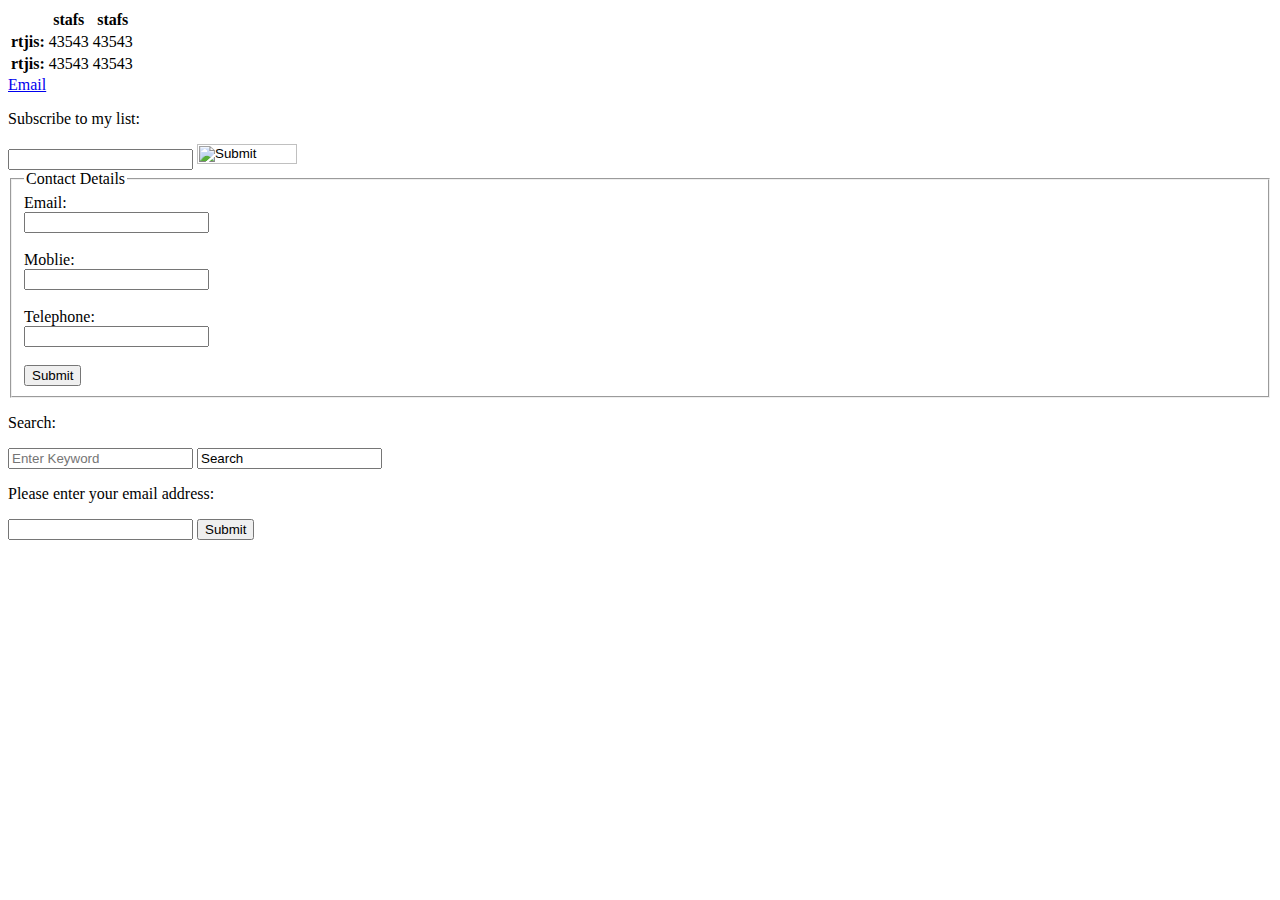
<file: html Practice/Index.html>
<html lang="en">
<head>
    <meta charset="UTF-8">
    <meta name="viewport" content="width=device-width, initial-scale=1.0">
    <title>Html</title>
</head>
<body>
    <table>
        <tr>
            <th></th>
            <th scope="col">stafs</th>
            <th scope="col">stafs</th>
        </tr>
        <tr>
            <th scope="row">rtjis:</th>
            <td>43543</td>
            <td>43543</td>
        </tr>
        <tr>
            <th scope="row">rtjis:</th>
            <td>43543</td>
            <td>43543</td>
        </tr>
    </table>
    <a href="mailto:Julienpaudigier@gmail.com">Email</a>

    <p> Subscribe to my list:</p>
        <input type="text" name="Email"/>
        <input type="image" scr="" width="100" height="20"/>

    <fieldset>
        <legend>Contact Details</legend>
        <label>Email:<br/>
        <input type="text" name="Email" /></label><br />
        <br>
        <label>Moblie:<br/>
        <input type="text" name="Moblie" /></label><br />
        <br>
        <label>Telephone:<br/>
        <input type="text" name="Telephone" /></label><br />
        <br>
        <input type="submit" value="Submit"/>
    </fieldset>

    <p>Search:</p>
    <input type="search" name="search"
        placeholder="Enter Keyword"/>
    <input name="submit" value="Search">

    <p>Please enter your email address:</p>
    <input type="email" name="email"/>
    <input type="submit" value="Submit"/>

</body>
</html>
</file>
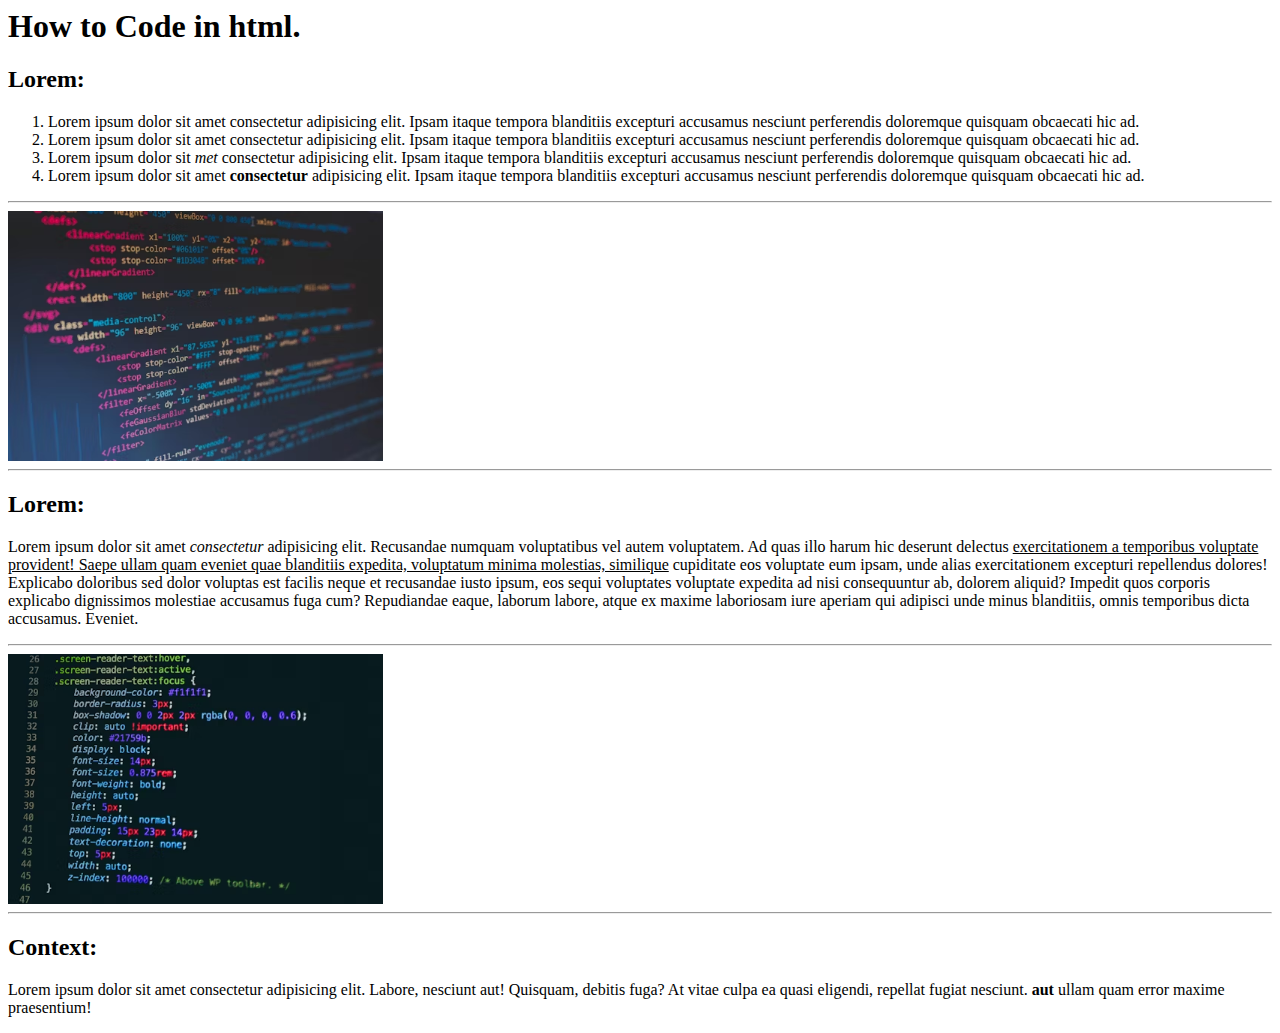
<file: html test/Index.html>
<html lang="en">
<head>
    <meta charset="UTF-8">
    <meta name="viewport" content="width=device-width, initial-scale=1.0">
    <title>Document</title>
</head>
<body>
   <div class="title"><h1>How to Code in html.</h1></div>
<h2>Lorem:</h2>
   <ol>
        <li>Lorem ipsum dolor sit amet consectetur adipisicing elit. Ipsam itaque tempora blanditiis excepturi accusamus nesciunt perferendis doloremque quisquam obcaecati hic ad.</li>
        <li>Lorem ipsum dolor sit amet consectetur adipisicing elit. Ipsam itaque tempora blanditiis excepturi accusamus nesciunt perferendis doloremque quisquam obcaecati hic ad.</li>
        <li>Lorem ipsum dolor sit <i>met</i> consectetur adipisicing elit. Ipsam itaque tempora blanditiis excepturi accusamus nesciunt perferendis doloremque quisquam obcaecati hic ad.</li>
        <li>Lorem ipsum dolor sit amet <b>consectetur</b> adipisicing elit. Ipsam itaque tempora blanditiis excepturi accusamus nesciunt perferendis doloremque quisquam obcaecati hic ad.</li>
   </ol>

   <hr>
   <img src="img/photo-1542831371-29b0f74f9713.avif" height="250" alt="Image 1">
   <hr>
   <h2>Lorem:</h2>
   <p>Lorem ipsum dolor sit amet <i>consectetur</i> adipisicing elit. Recusandae numquam voluptatibus vel autem voluptatem. Ad quas illo harum hic deserunt delectus <u>exercitationem a temporibus voluptate provident! Saepe ullam quam eveniet quae blanditiis expedita, voluptatum minima molestias, similique</u> cupiditate eos voluptate eum ipsam, unde alias exercitationem excepturi repellendus dolores! Explicabo doloribus sed dolor voluptas est facilis neque et recusandae iusto ipsum, eos sequi voluptates voluptate expedita ad nisi consequuntur ab, dolorem aliquid? Impedit quos corporis explicabo dignissimos molestiae accusamus fuga cum? Repudiandae eaque, laborum labore, atque ex maxime laboriosam iure aperiam qui adipisci unde minus blanditiis, omnis temporibus dicta accusamus. Eveniet.</p>
   <hr>
   <img src="img/photo-1505685296765-3a2736de412f.avif" height="250" alt="Image 2">
   <hr>
   <h2>Context:</h2>
   <p>Lorem ipsum dolor sit amet consectetur adipisicing elit. Labore, </i>nesciunt</i> aut! Quisquam, debitis fuga? At vitae culpa ea quasi eligendi, repellat fugiat nesciunt. <b> aut </b> ullam quam error maxime praesentium!</p>
</body>
</html>
</file>
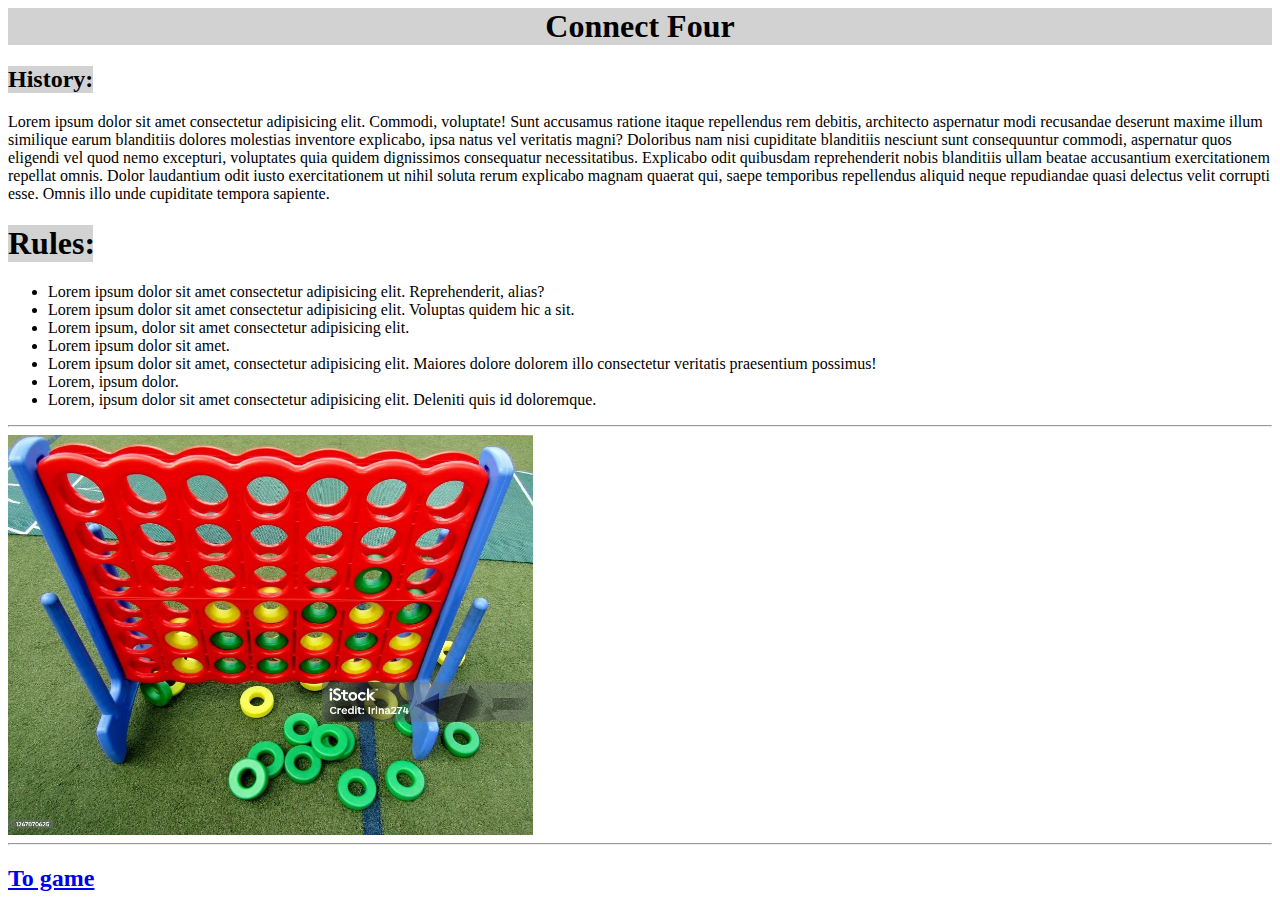
<file: Connect Four/p1.html>
<html lang="en">

<head>
    <meta charset="UTF-8">
    <meta name="viewport" content="width=device-width, initial-scale=1.0">
    <link rel="stylesheet" href="style.css">

    <title>
        Connect Four Rules
    </title>


</head>

<body>
    <h1>
        <div class="pg1title">Connect Four</div>
    </h1>

    <h2>
    <div class ="pg1h1">History:</div>
    </h2>

    <p>
        <div class="pg1p1">Lorem ipsum dolor sit amet consectetur adipisicing elit. Commodi, voluptate! Sunt accusamus ratione itaque repellendus rem debitis, architecto aspernatur modi recusandae deserunt maxime illum similique earum blanditiis dolores molestias inventore explicabo, ipsa natus vel veritatis magni? Doloribus nam nisi cupiditate blanditiis nesciunt sunt consequuntur commodi, aspernatur quos eligendi vel quod nemo excepturi, voluptates quia quidem dignissimos consequatur necessitatibus. Explicabo odit quibusdam reprehenderit nobis blanditiis ullam beatae accusantium exercitationem repellat omnis. Dolor laudantium odit iusto exercitationem ut nihil soluta rerum explicabo magnam quaerat qui, saepe temporibus repellendus aliquid neque repudiandae quasi delectus velit corrupti esse. Omnis illo unde cupiditate tempora sapiente.</div>
    </p>
    <h1>
        <div class="pg1h2">Rules:</div>
    </h1>
    <ul>
        <li>Lorem ipsum dolor sit amet consectetur adipisicing elit. Reprehenderit, alias?</li>
        <li>Lorem ipsum dolor sit amet consectetur adipisicing elit. Voluptas quidem hic a sit.</li>
        <li>Lorem ipsum, dolor sit amet consectetur adipisicing elit.</li>
        <li>Lorem ipsum dolor sit amet.</li>
        <li>Lorem ipsum dolor sit amet, consectetur adipisicing elit. Maiores dolore dolorem illo consectetur veritatis praesentium possimus!</li>
        <li>Lorem, ipsum dolor.</li>
        <li>Lorem, ipsum dolor sit amet consectetur adipisicing elit. Deleniti quis id doloremque.</li>
    </ul>
        <hr>
        <img src="img/istockphoto-1267070625-1024x1024.jpeg" width="" height="400" alt="Connect Four Board">
        <hr>
        <h2>
            <a href="p2.html">To game</a>
        </h2>
    </p>
</body>

</html>
</file>
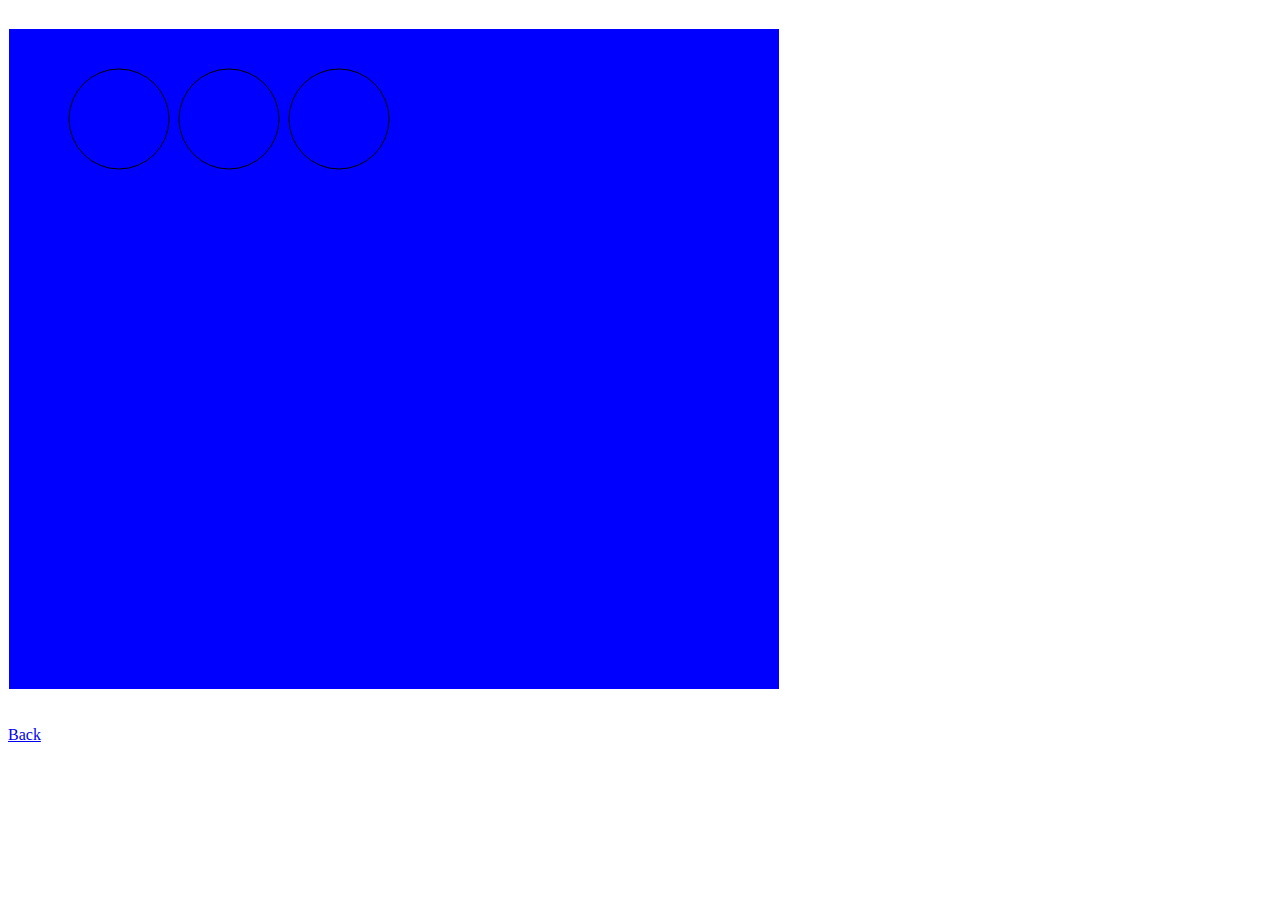
<file: Connect Four/p2.html>
<html lang="en">
<head>
    <meta charset="UTF-8">
    <meta name="viewport" content="width=device-width, initial-scale=1.0">
    <title>Connect 4 pg:2</title>
</head>
<body>
    <canvas id="myCanvas" width="1200" height="700" style="border:1px solid rgba(128, 128, 128, 0)"></canvas>

    <script>
    const c = document.getElementById("myCanvas");
    const ctx = c.getContext("2d");
    ctx.fillStyle = "blue";
    ctx.fillRect(0, 20, 770, 660);


    ctx.beginPath();
    ctx.arc(110, 110, 50, 0, 2 * Math.PI);
    ctx.stroke();
    ctx.beginPath();
    ctx.arc(220, 110, 50, 0, 2 * Math.PI);
    ctx.stroke();
    ctx.beginPath();
    ctx.arc(330, 110, 50, 0, 2 * Math.PI);
    ctx.stroke();
    </script>
    <p>
        <a href="p1.html">Back</a>
    </p>
</body>
</html>
</file>
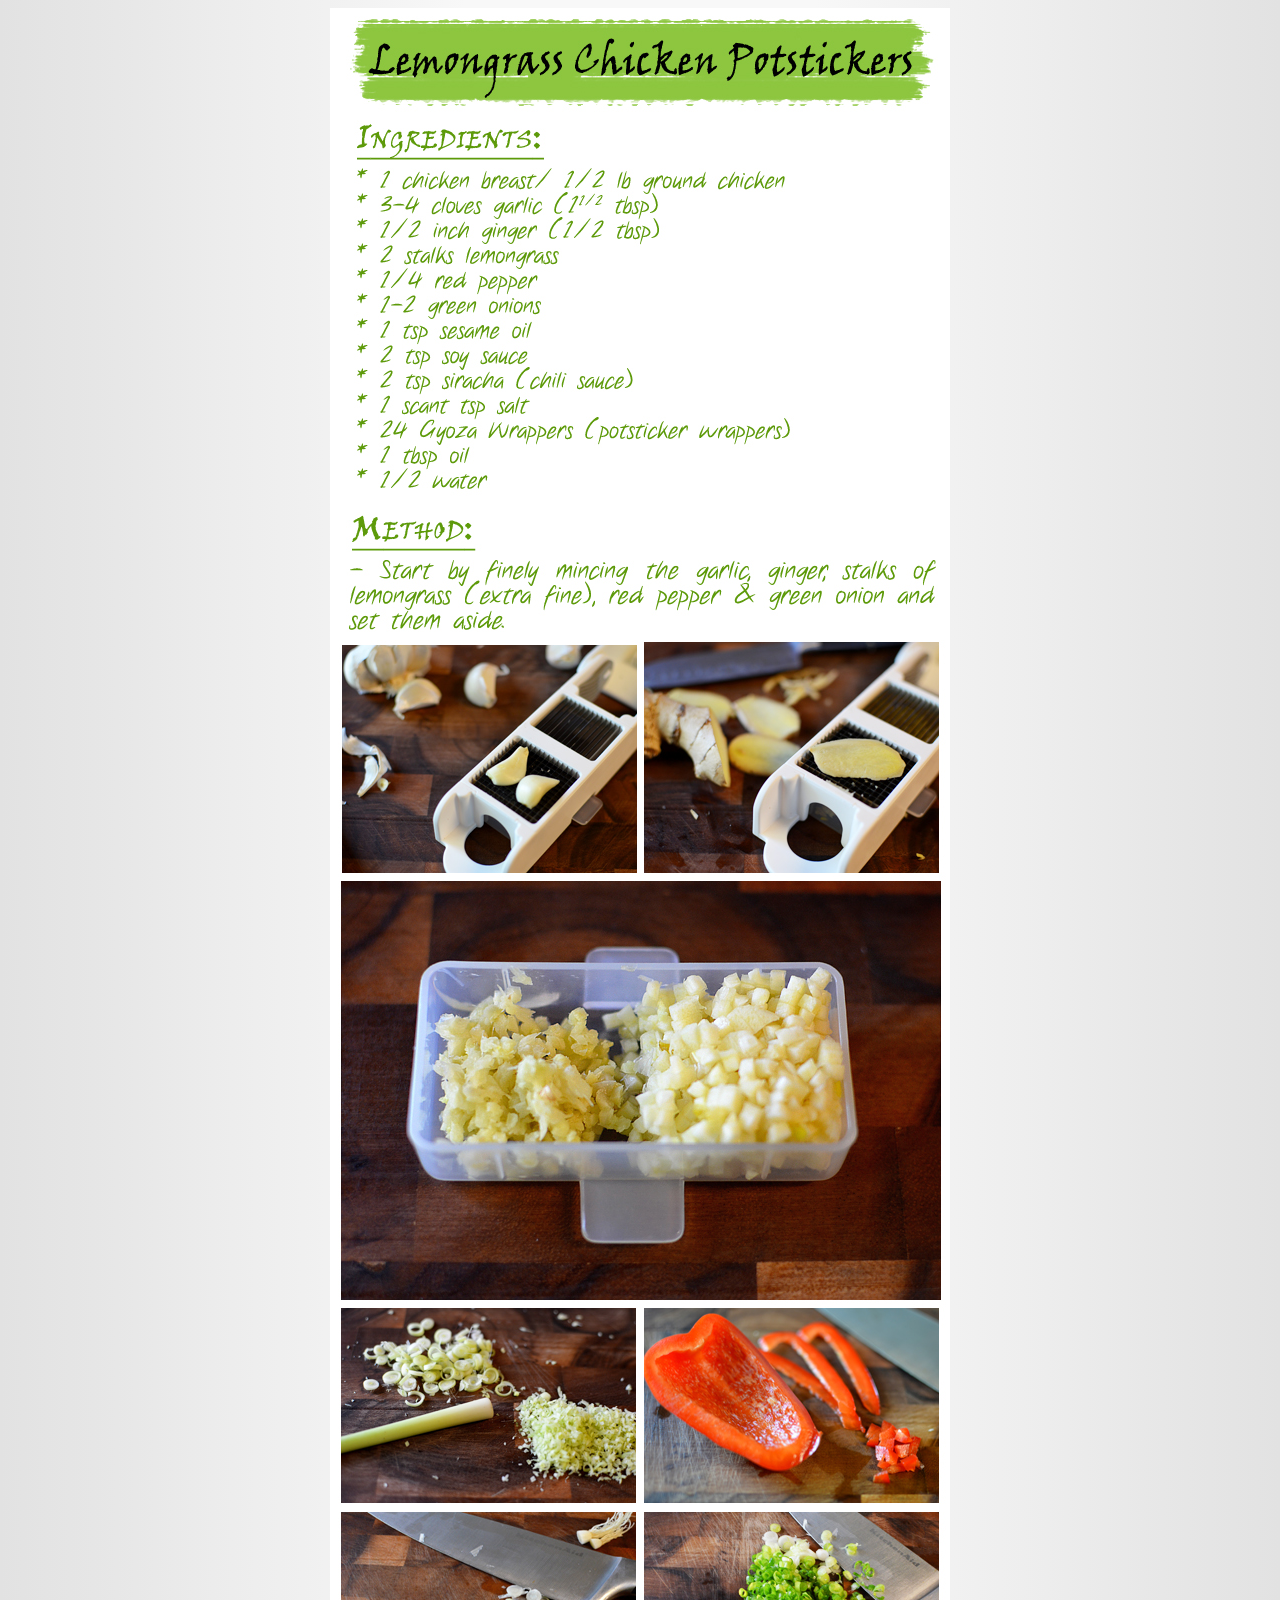
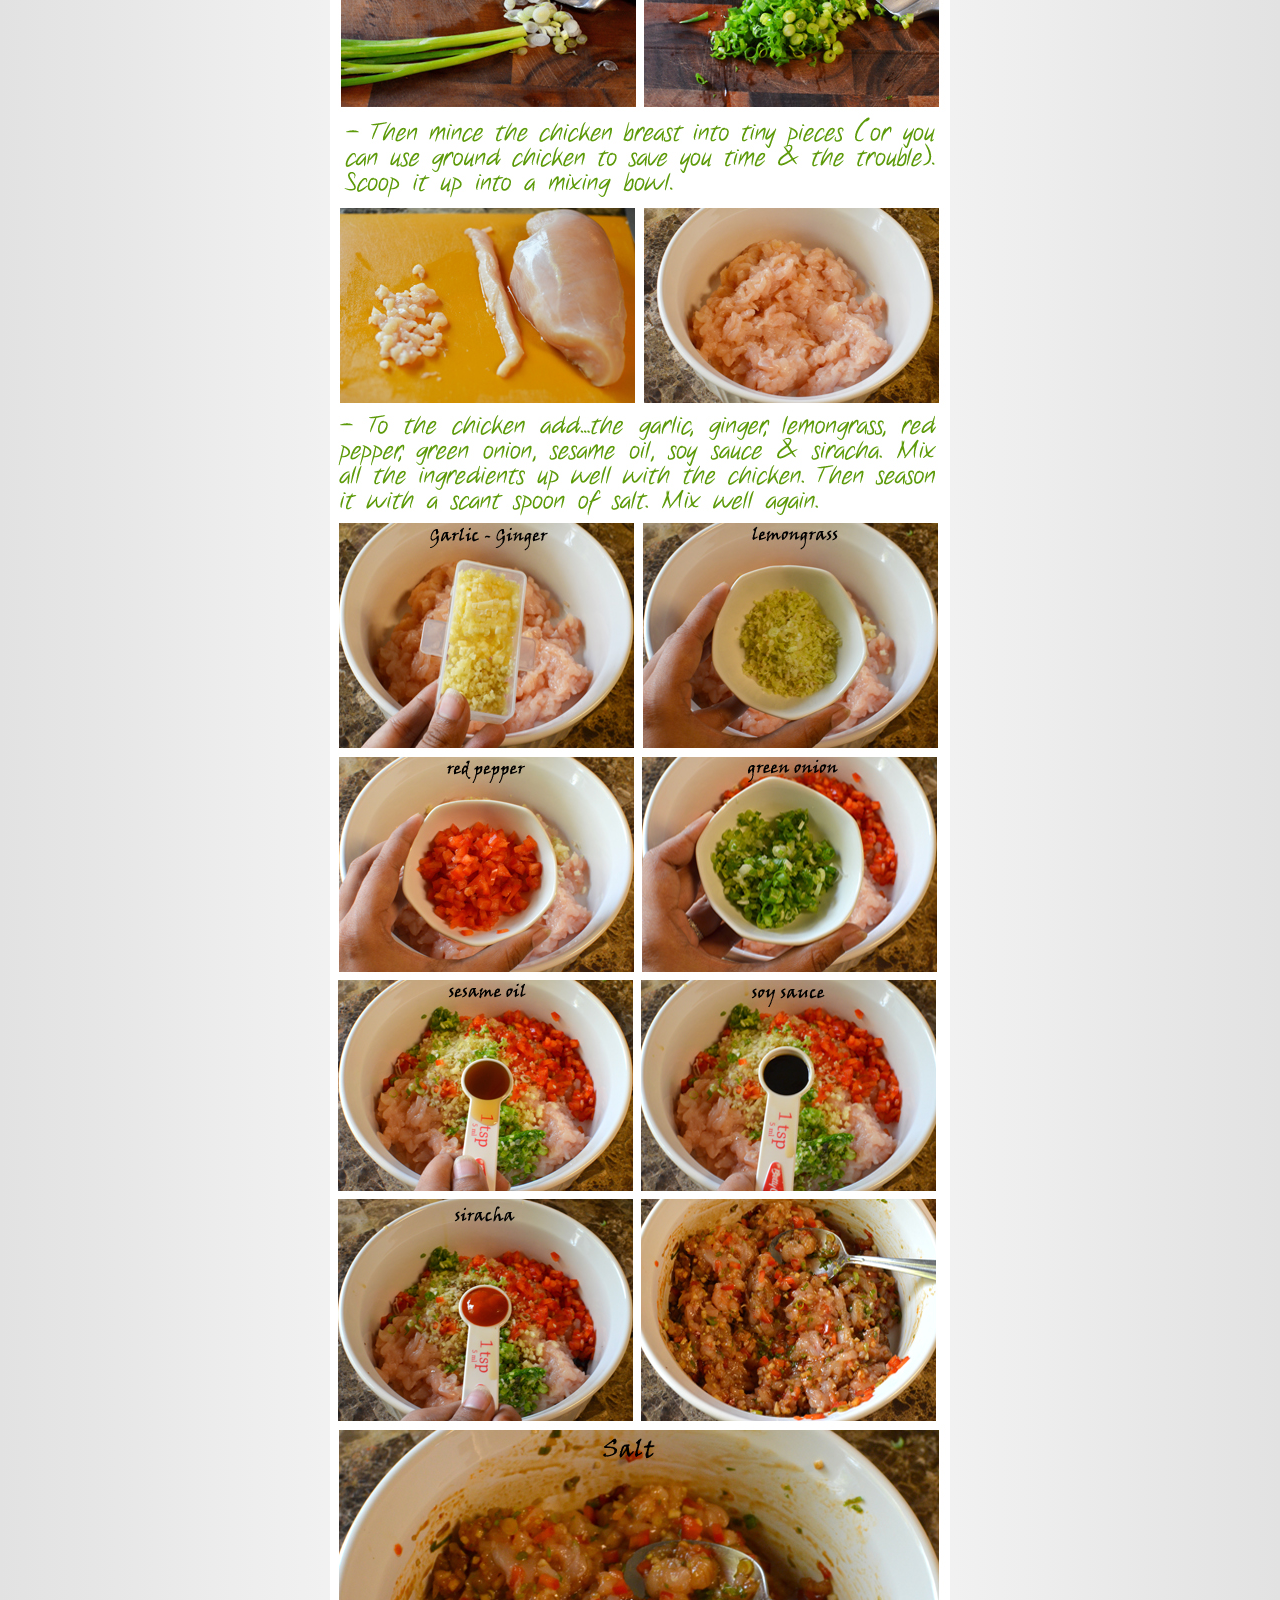
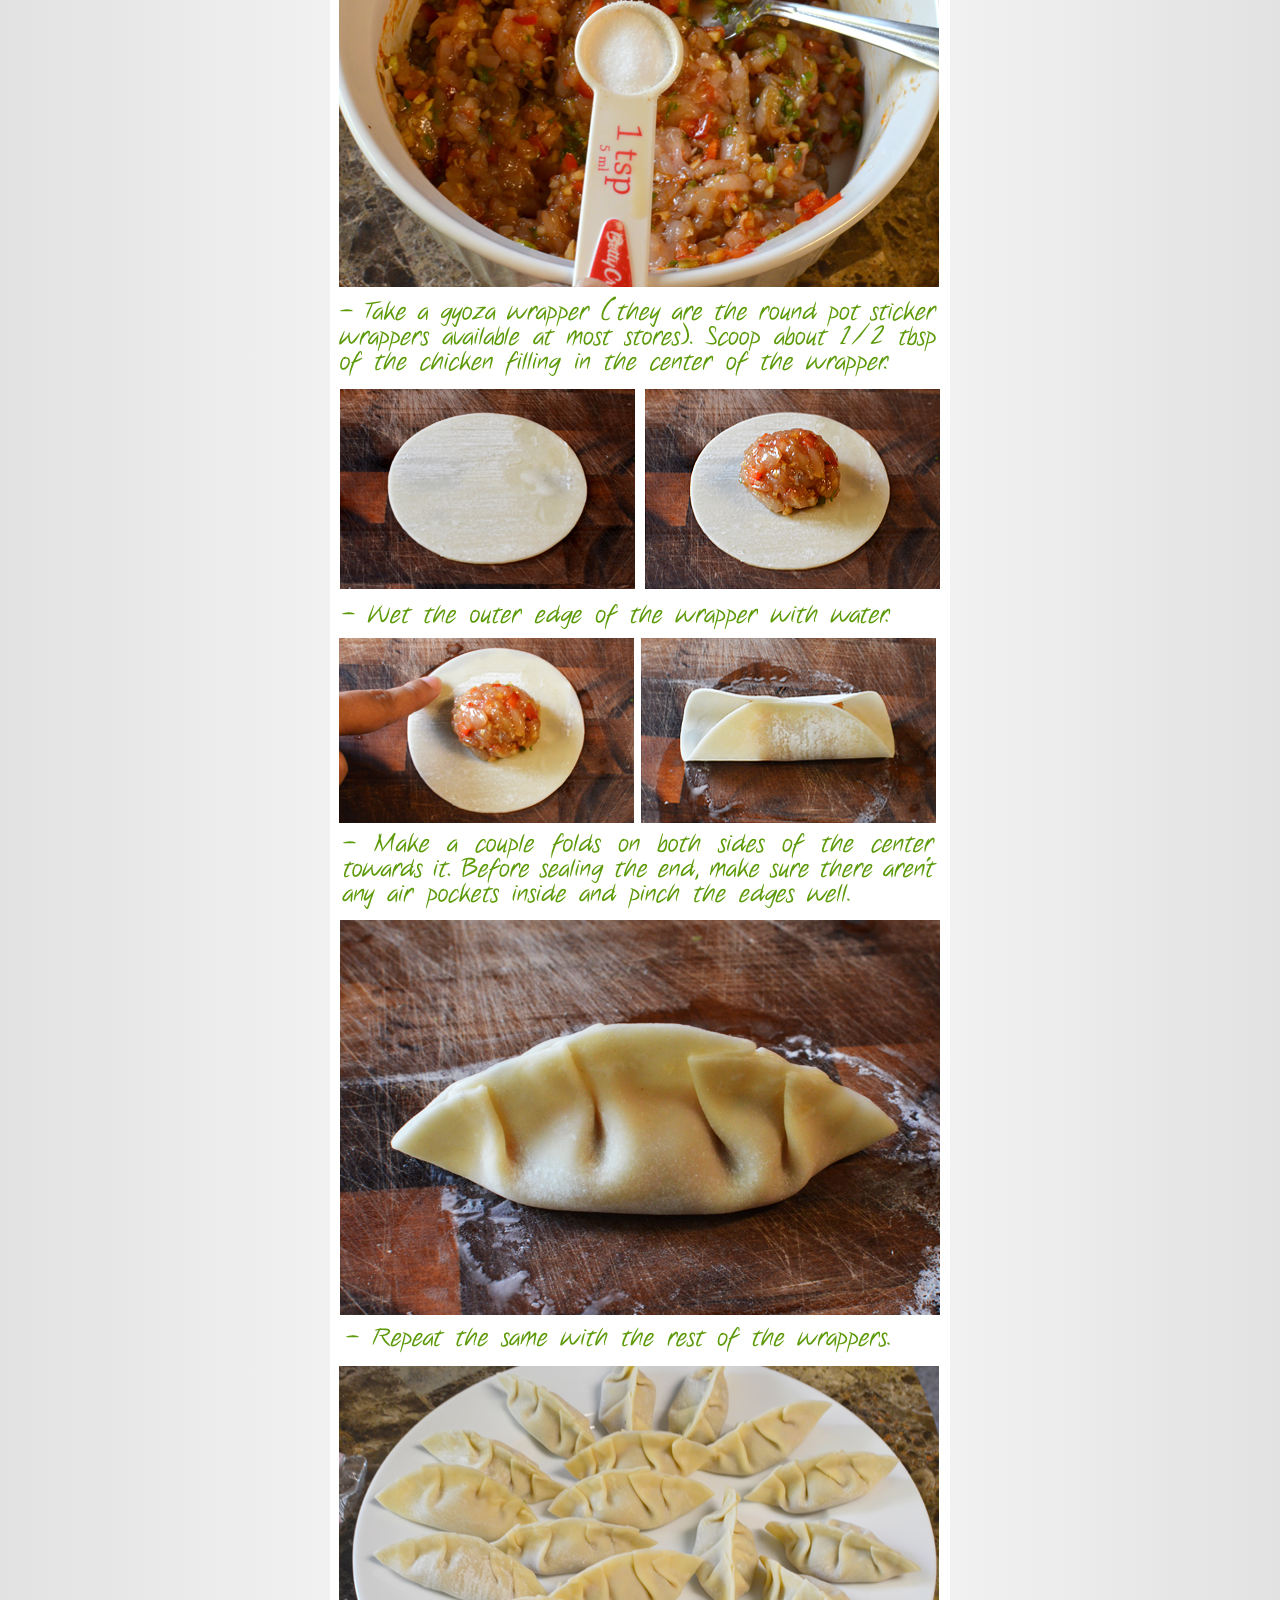
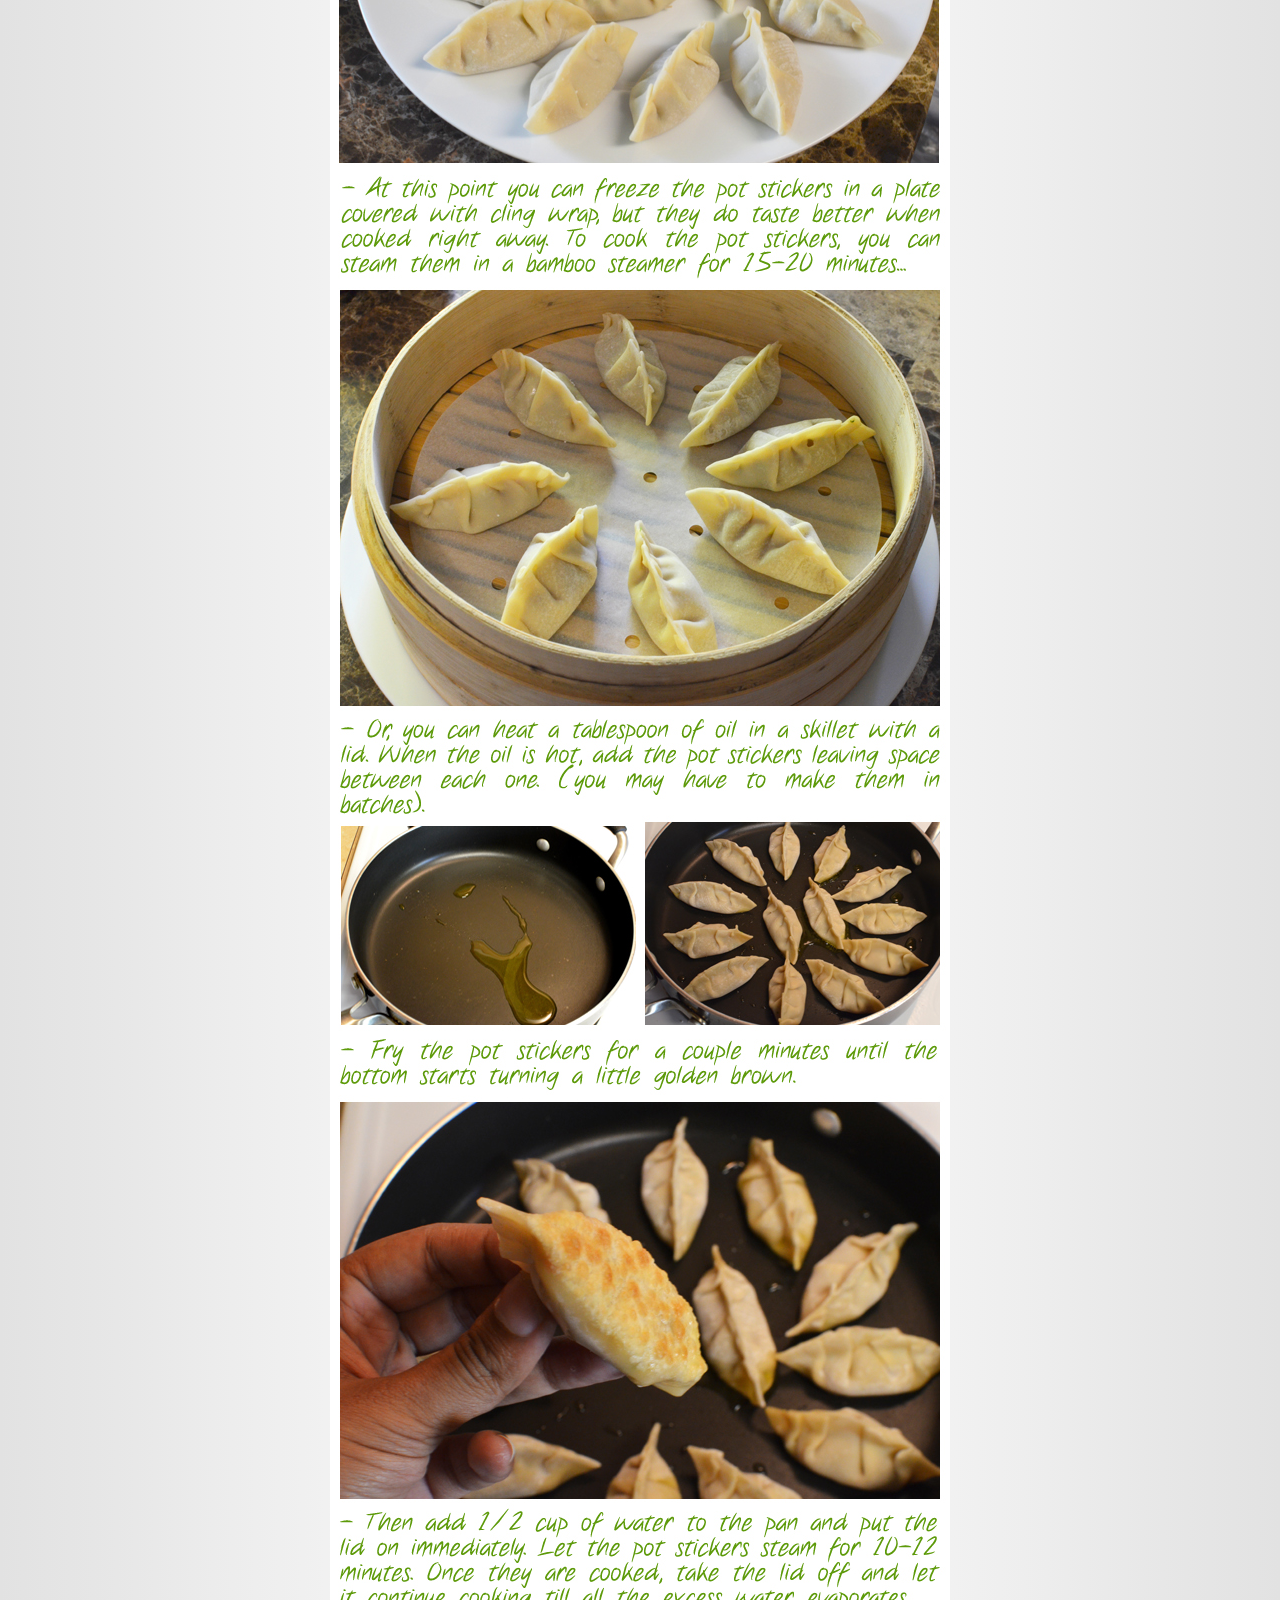
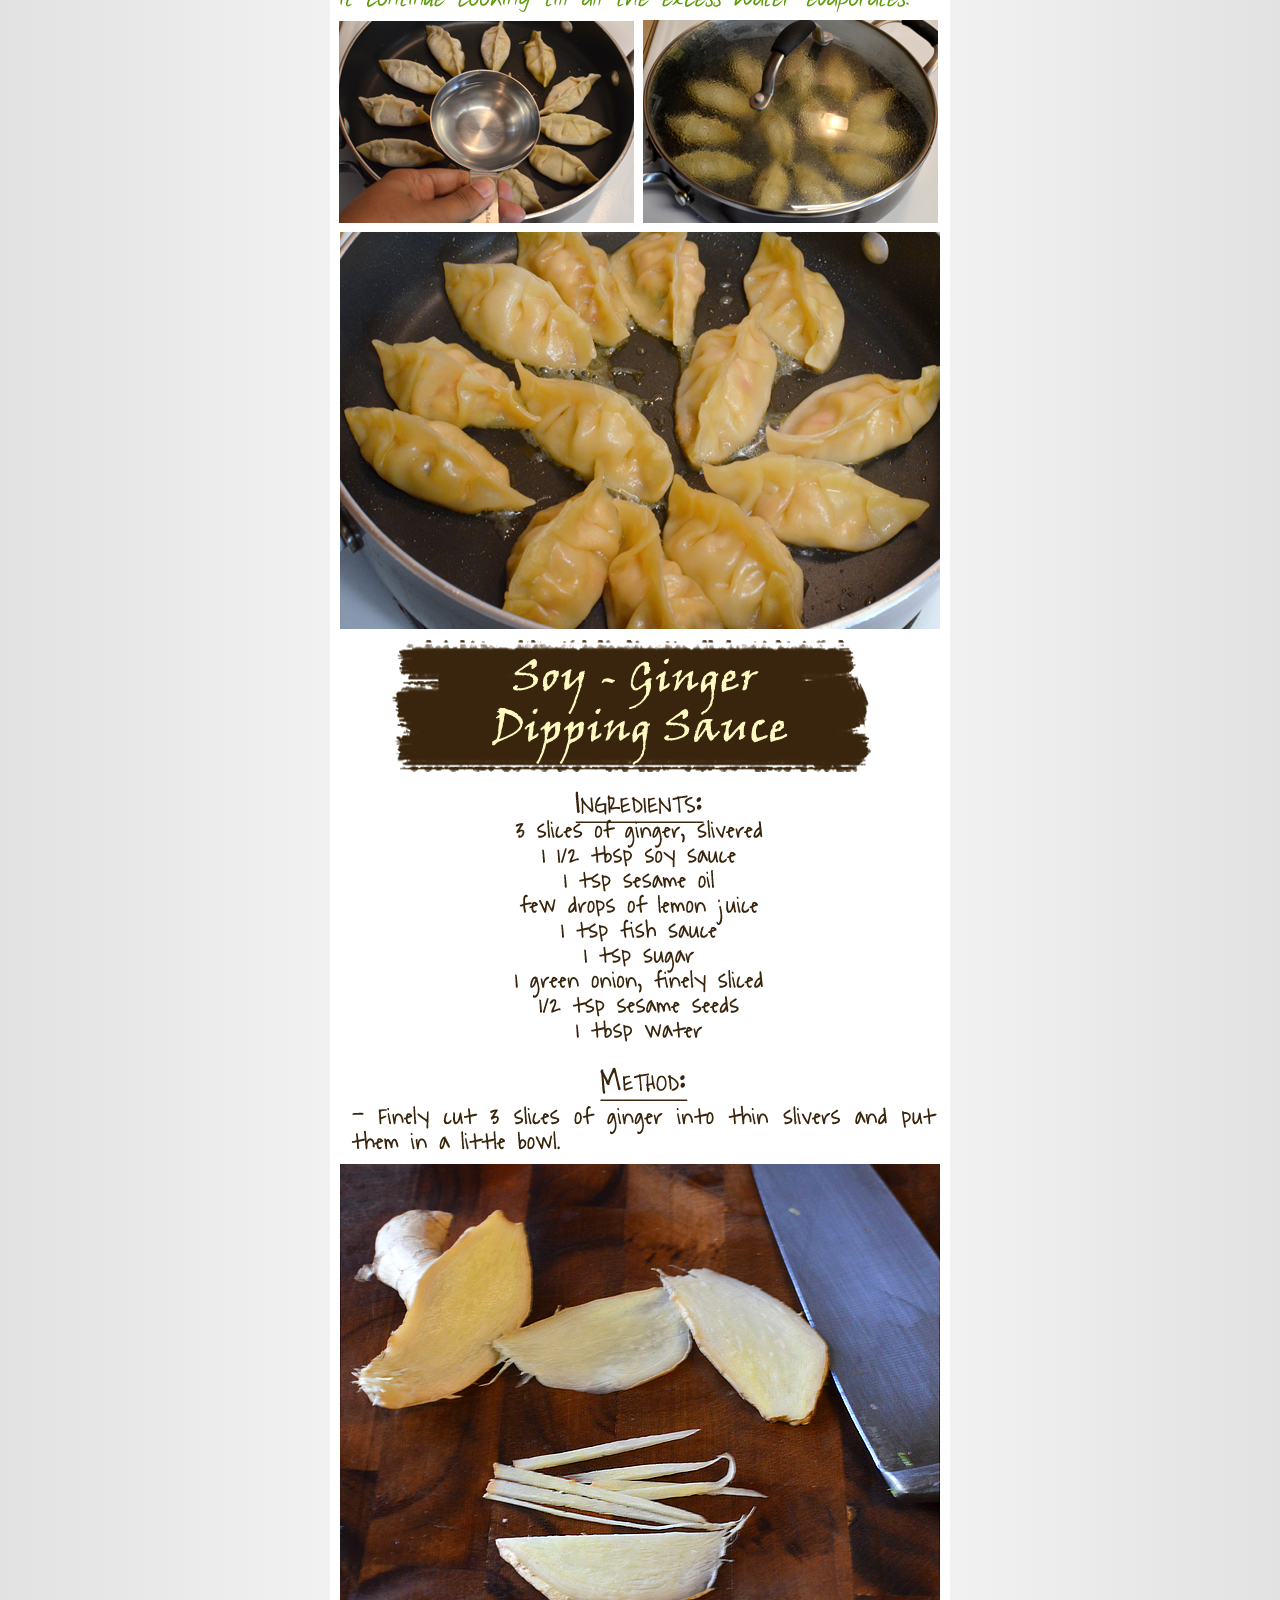
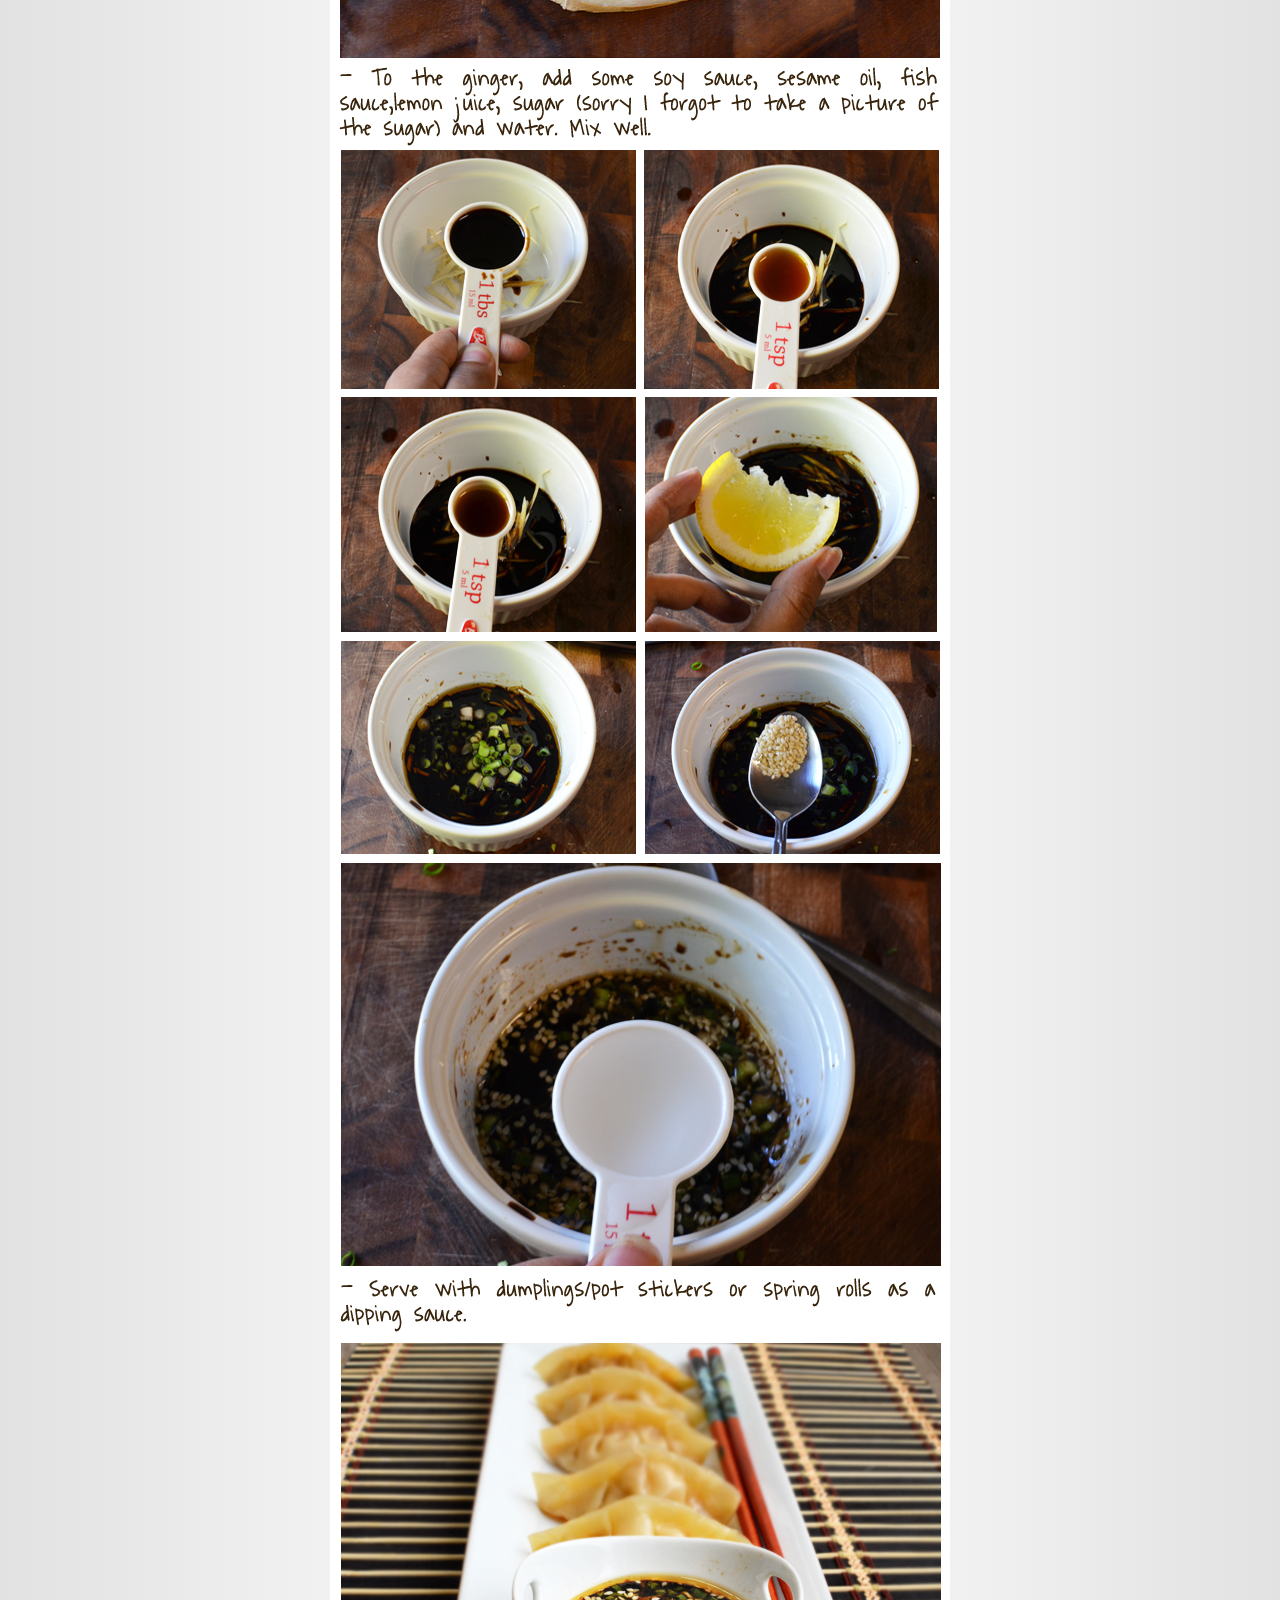
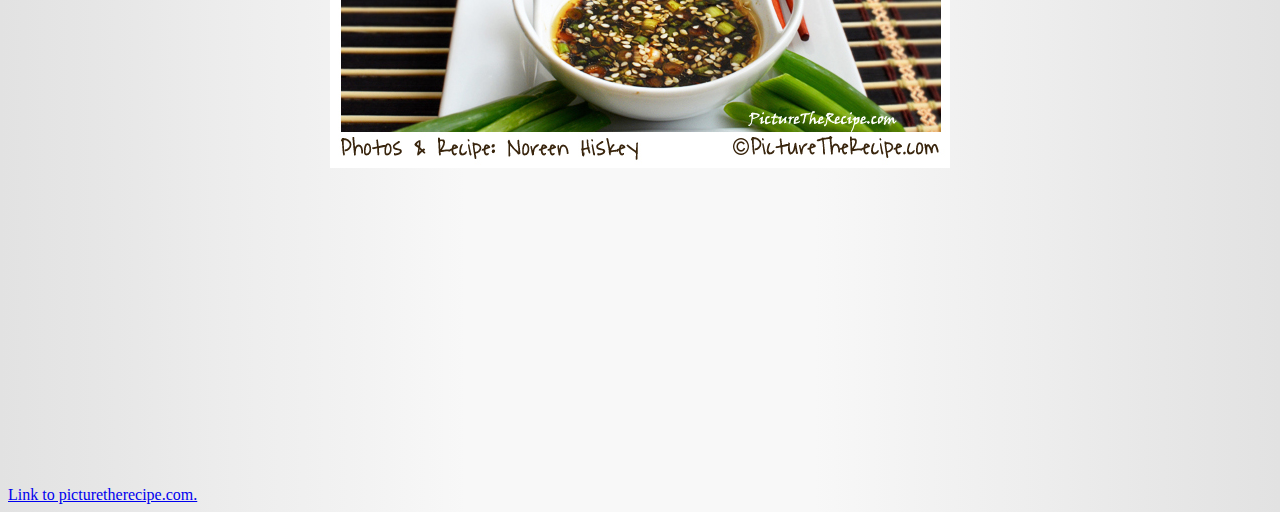
<file: Food/Page1.html>
<html lang="en">
<head>
    <meta charset="UTF-8">
    <meta name="viewport" content="width=device-width, initial-scale=1.0">
    <title>Lemongrass Chicken Gyoza</title>
    
</head>
<body class="body">
    <link rel="stylesheet" href="Styles.css">

    <div class="center"><img src="img/Lemongrass-Chicken-Potstickers-Part-1.jpg" alt="Recipe"></div>
    <div class ="center"><img src="img/Lemongrass-Chicken-Potstickers-Part-2.jpg" alt="Recipe"></div>
    <div class ="center"><img src="img/Soy-Ginger-Dipping-Sauce-Recipe.jpg" alt="Recipe"></div>
    <br>
    <div class="center"><iframe width="533.25" height="300" src="https://www.youtube.com/embed/2rl5JHx7AAc" title="Lemongrass Chicken Dumplings" frameborder="0" allow="accelerometer; autoplay; clipboard-write; encrypted-media; gyroscope; picture-in-picture; web-share" referrerpolicy="strict-origin-when-cross-origin" allowfullscreen></iframe></div>
    <a href="https://picturetherecipe.com/recipes/lemongrass-chicken-pot-stickers/">Link to picturetherecipe.com.</a>
</body>
</html>
</file>
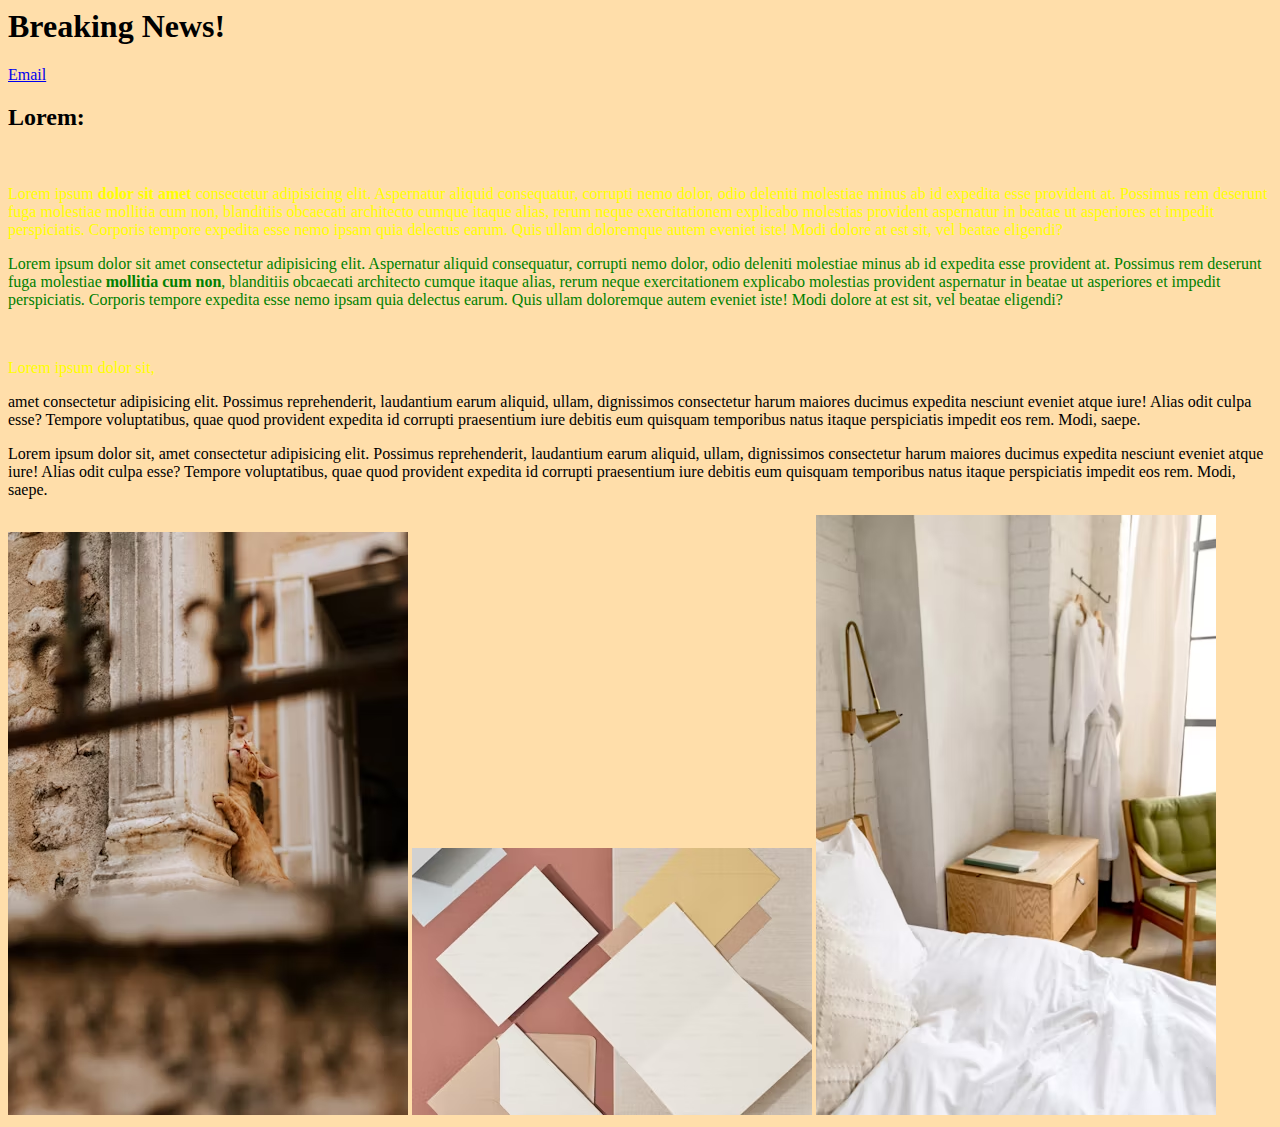
<file: html code/doc.html>
<html lang="en">
<head>
    <meta charset="UTF-8">
    <meta name="viewport" content="width=device-width, initial-scale=1.0">
    <title>Document</title>

</head>
<body class="Body">

    <link rel="stylesheet" href="Styles.css">
    <h1><b>Breaking News!</b></h1>
    <a href="mailto:Julienpaudigier@gmail.com">Email</a>
    <br>
    <h2><b>Lorem:</b></h2>
    <br>
    <div class="yellow"><p>Lorem ipsum <b>dolor sit amet</b> consectetur adipisicing elit. Aspernatur aliquid consequatur, corrupti nemo dolor, odio deleniti molestiae minus ab id expedita esse provident at. Possimus rem deserunt fuga molestiae mollitia cum non, blanditiis obcaecati architecto cumque itaque alias, rerum neque exercitationem explicabo molestias provident aspernatur in beatae ut asperiores et impedit perspiciatis. Corporis tempore expedita esse nemo ipsam quia delectus earum. Quis ullam doloremque autem eveniet iste! Modi dolore at est sit, vel beatae eligendi?</p></div>
    <div class="green"><p>Lorem ipsum dolor sit amet consectetur adipisicing elit. Aspernatur aliquid consequatur, corrupti nemo dolor, odio deleniti molestiae minus ab id expedita esse provident at. Possimus rem deserunt fuga molestiae <b>mollitia cum non</b>, blanditiis obcaecati architecto cumque itaque alias, rerum neque exercitationem explicabo molestias provident aspernatur in beatae ut asperiores et impedit perspiciatis. Corporis tempore expedita esse nemo ipsam quia delectus earum. Quis ullam doloremque autem eveniet iste! Modi dolore at est sit, vel beatae eligendi?</p></div>
    <br>
    <p class="yellow">Lorem ipsum dolor sit,</p><p> amet consectetur adipisicing elit. Possimus reprehenderit, laudantium earum aliquid, ullam, dignissimos consectetur harum maiores ducimus expedita nesciunt eveniet atque iure! Alias odit culpa esse? Tempore voluptatibus, quae quod provident expedita id corrupti praesentium iure debitis eum quisquam temporibus natus itaque perspiciatis impedit eos rem. Modi, saepe.</p>
    <p>Lorem ipsum dolor sit, amet consectetur adipisicing elit. Possimus reprehenderit, laudantium earum aliquid, ullam, dignissimos consectetur harum maiores ducimus expedita nesciunt eveniet atque iure! Alias odit culpa esse? Tempore voluptatibus, quae quod provident expedita id corrupti praesentium iure debitis eum quisquam temporibus natus itaque perspiciatis impedit eos rem. Modi, saepe.</p>
    <img src="img/photo-1718879329466-e19c8841b7bd.avif">
    <img src="img/premium_photo-1718119453300-73be4e1b6212.avif">
    <img src="img/photo-1718889339117-d90a40b1250b.avif">

</body>
</html>
</file>
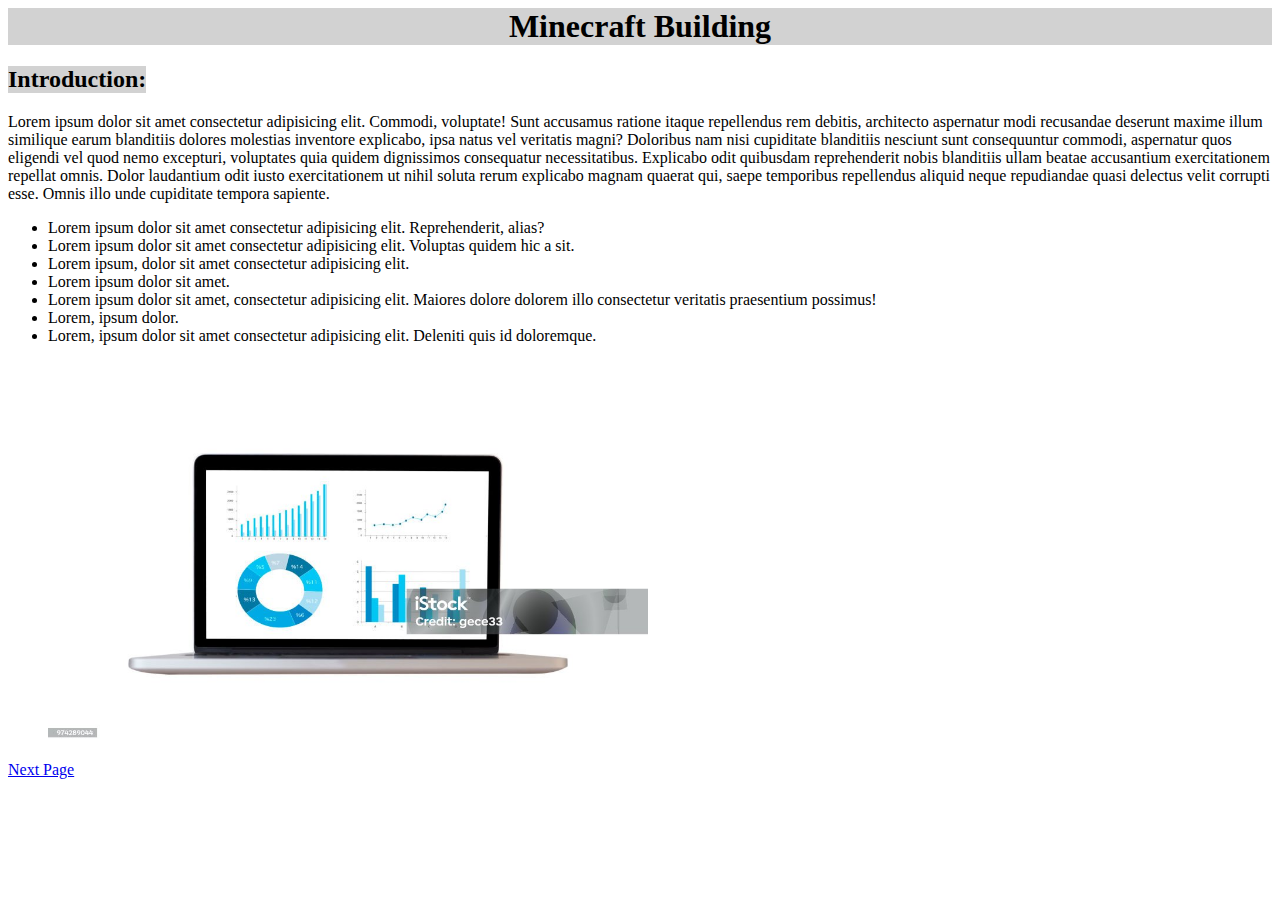
<file: My first Web:APP/p1.html>
<html lang="en">

<head>
    <meta charset="UTF-8">
    <meta name="viewport" content="width=device-width, initial-scale=1.0">
    <link rel="stylesheet" href="style.css">

    <title>
        Minecraft Building
    </title>


</head>

<body>
    <h1>
        <div class="pg1title">Minecraft Building</div>
    </h1>

    <h2>
    <div class ="pg1h1">Introduction:</div>
    </h2>

    <p>
        <div class="pg1p1">Lorem ipsum dolor sit amet consectetur adipisicing elit. Commodi, voluptate! Sunt accusamus ratione itaque repellendus rem debitis, architecto aspernatur modi recusandae deserunt maxime illum similique earum blanditiis dolores molestias inventore explicabo, ipsa natus vel veritatis magni? Doloribus nam nisi cupiditate blanditiis nesciunt sunt consequuntur commodi, aspernatur quos eligendi vel quod nemo excepturi, voluptates quia quidem dignissimos consequatur necessitatibus. Explicabo odit quibusdam reprehenderit nobis blanditiis ullam beatae accusantium exercitationem repellat omnis. Dolor laudantium odit iusto exercitationem ut nihil soluta rerum explicabo magnam quaerat qui, saepe temporibus repellendus aliquid neque repudiandae quasi delectus velit corrupti esse. Omnis illo unde cupiditate tempora sapiente.</div>
    </p>
    <ul>
        <li>Lorem ipsum dolor sit amet consectetur adipisicing elit. Reprehenderit, alias?</li>
        <li>Lorem ipsum dolor sit amet consectetur adipisicing elit. Voluptas quidem hic a sit.</li>
        <li>Lorem ipsum, dolor sit amet consectetur adipisicing elit.</li>
        <li>Lorem ipsum dolor sit amet.</li>
        <li>Lorem ipsum dolor sit amet, consectetur adipisicing elit. Maiores dolore dolorem illo consectetur veritatis praesentium possimus!</li>
        <li>Lorem, ipsum dolor.</li>
        <li>Lorem, ipsum dolor sit amet consectetur adipisicing elit. Deleniti quis id doloremque.</li>
        <img src="img/istockphoto-974289044-1024x1024.jpeg" width="" height="400" alt="Istockphoto">
    </ul>
    <p>
        <a href="p2.html">Next Page</a>
        <i class="fa-regular fa-square-caret-right" style="color: #000000;"></i>
    </p>
</body>

</html>
</file>
<file: Connect Four/style.css>
body
{
background-color:white;
}
.pg1title
{
    text-align: center;
    background-color: rgb(210, 210, 210);
}
.pg1h1
{
    width: 85;
    background-color: rgb(210, 210, 210);
}
.pg1h2
{  
    width: 85;
    background-color: rgb(210, 210, 210);
}
</file>
<file: Food/Styles.css>
.center
{
    text-align: center;
}
.body
{
    background-image: linear-gradient(to right, #e2e2e2, #e7e7e7, #ededed, #f2f2f2, #f8f8f8, #f8f8f8, #f8f8f8, #f8f8f8, #f2f2f2, #ededed, #e7e7e7, #e2e2e2);
}
.img 
{

}
</file>
<file: html code/Styles.css>
.body
{
    background-color: rgb(255, 222, 170);
}
.yellow
{
    color: yellow;
}
.green
{
    color: green;
}
.
</file>
<file: My first Web:APP/style.css>
body
{
background-color:white;
}
.pg1title
{
    text-align: center;
    background-color: rgb(210, 210, 210);
}
.pg1h1
{
    width: 138;
    background-color: rgb(210, 210, 210);
}
.pg1p1
{  
}
</file>
